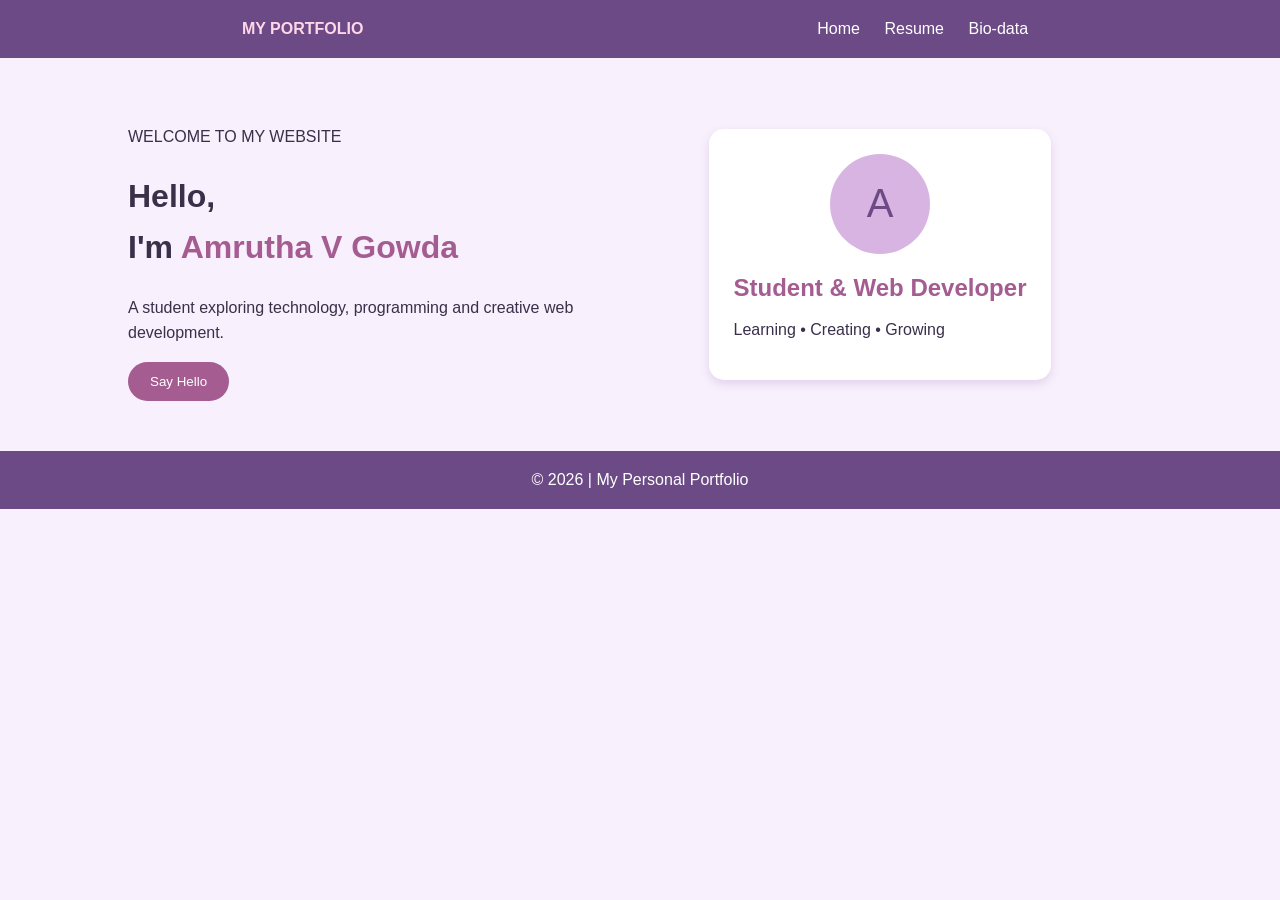
<file: index.html>
<!DOCTYPE html>
<html>
<head>
    <title>My Portfolio</title>
    <link rel="stylesheet" href="style.css">
</head>

<body>

<header>
    <div class="logo">MY PORTFOLIO</div>

    <nav>
        <a href="index.html">Home</a>
        <a href="resume.html">Resume</a>
        <a href="biodata.html">Bio-data</a>
    </nav>
</header>

<main class="hero">

    <div class="hero-text">
        <p class="small">WELCOME TO MY WEBSITE</p>

        <h1>Hello,<br>I'm <span>Amrutha V Gowda</span></h1>

        <p>
            A student exploring technology, programming
            and creative web development.
        </p>

        <button onclick="showMessage()">Say Hello</button>
    </div>

    <div class="profile">
        <div class="circle">A</div>
        <h2>Student & Web Developer</h2>
        <p>Learning • Creating • Growing</p>
    </div>

</main>

<footer>
    © 2026 | My Personal Portfolio
</footer>

<script src="script.js"></script>

</body>
</html>
</file>
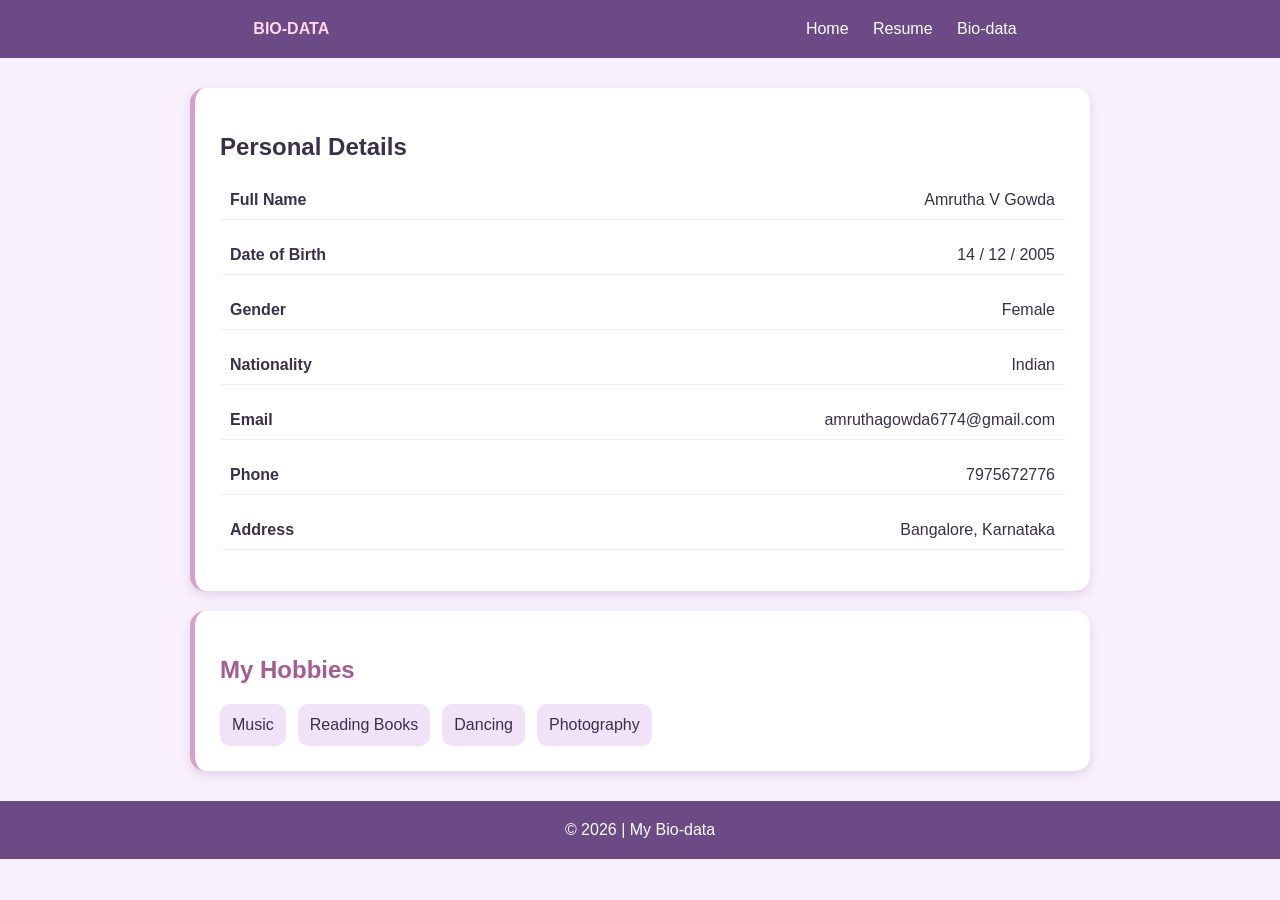
<file: biodata.html>
<!DOCTYPE html>
<html>
<head>
    <title>Bio-data</title>
    <link rel="stylesheet" href="style.css">
</head>

<body>

<header>
    <div class="logo">BIO-DATA</div>

    <nav>
        <a href="index.html">Home</a>
        <a href="resume.html">Resume</a>
        <a href="biodata.html">Bio-data</a>
    </nav>
</header>

<div class="page">

    <section class="card biodata">
        <h1>Personal Details</h1>

        <div class="details">

            <p><b>Full Name</b>
            <span>Amrutha V Gowda</span></p>

            <p><b>Date of Birth</b>
            <span>14 / 12 / 2005</span></p>

            <p><b>Gender</b>
            <span>Female</span></p>

            <p><b>Nationality</b>
            <span>Indian</span></p>

            <p><b>Email</b>
            <span>amruthagowda6774@gmail.com</span></p>

            <p><b>Phone</b>
            <span>7975672776</span></p>

            <p><b>Address</b>
            <span>Bangalore, Karnataka</span></p>

        </div>
    </section>

    <section class="card">
        <h2>My Hobbies</h2>

        <div class="hobbies">
            <div>Music</div>
            <div>Reading Books</div>
            <div>Dancing</div>
            <div>Photography</div>
        </div>
    </section>

</div>

<footer>
    © 2026 | My Bio-data
</footer>

</body>
</html>
</file>
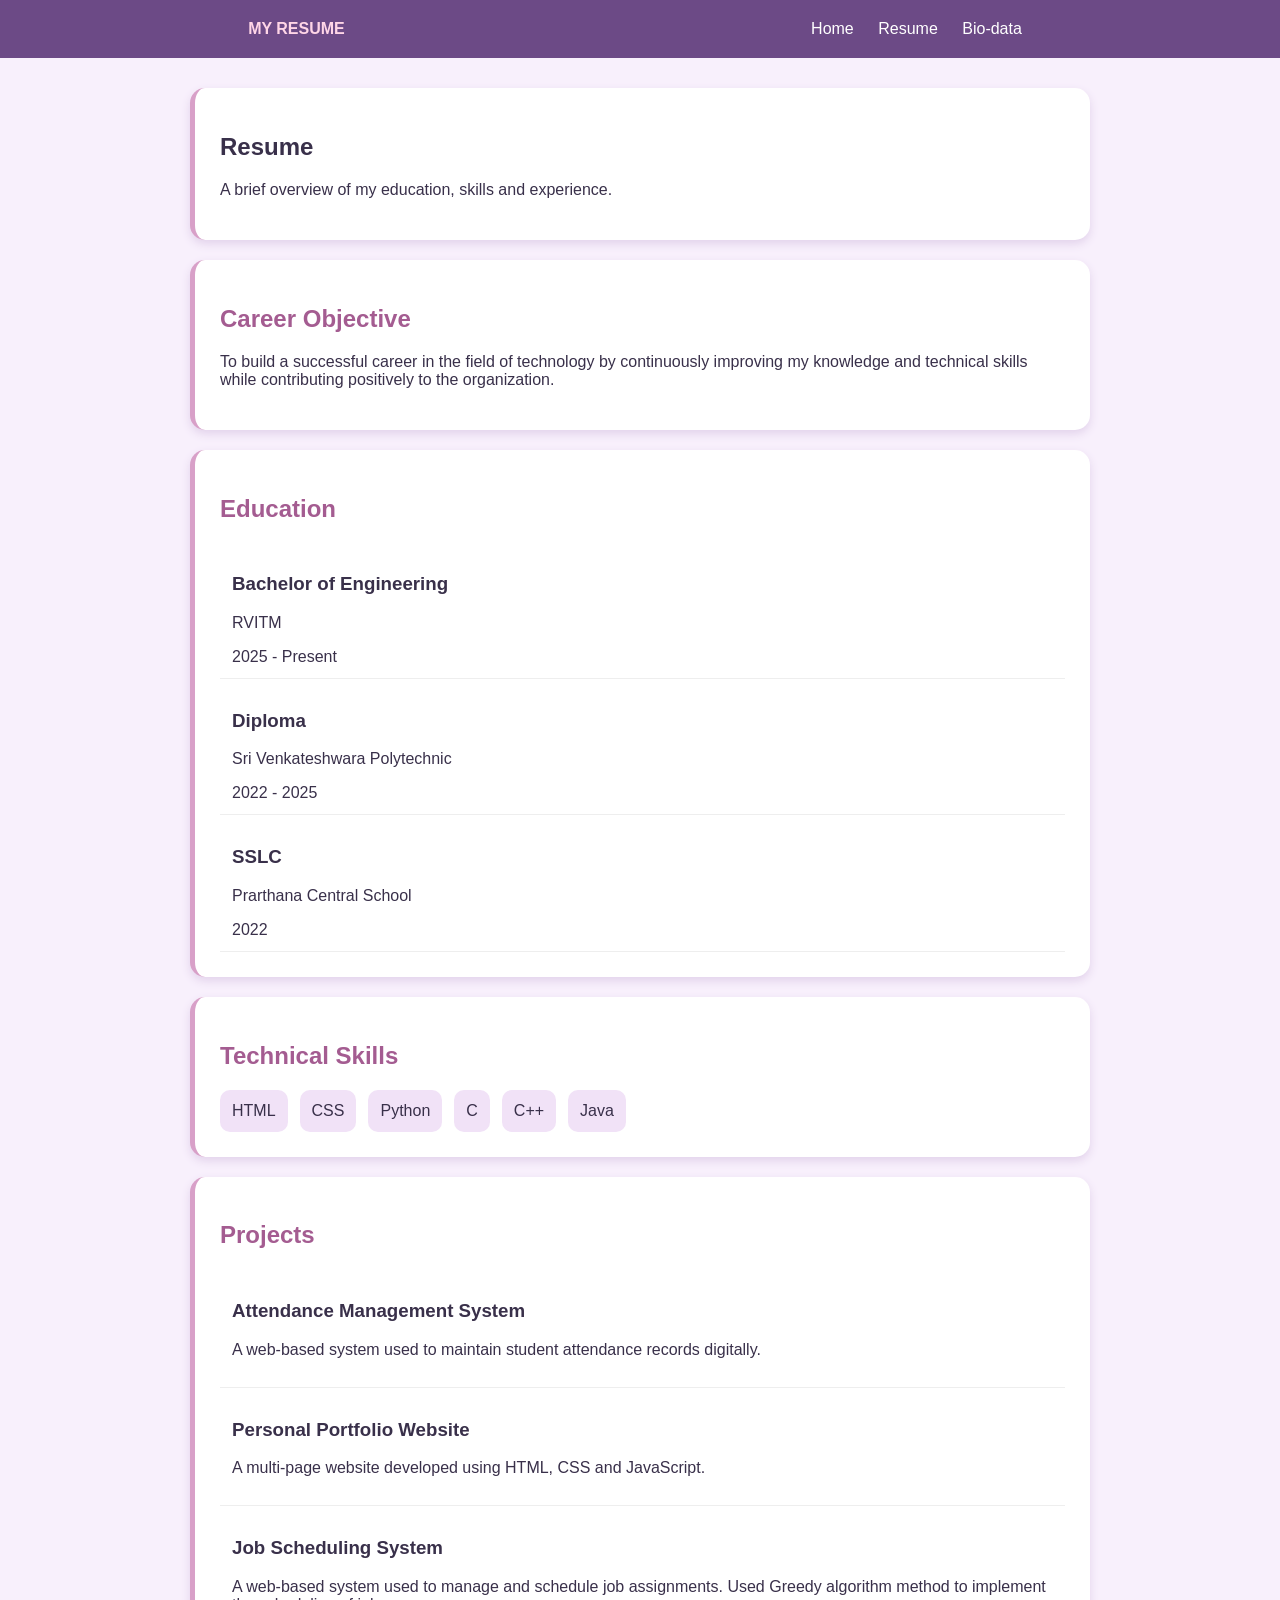
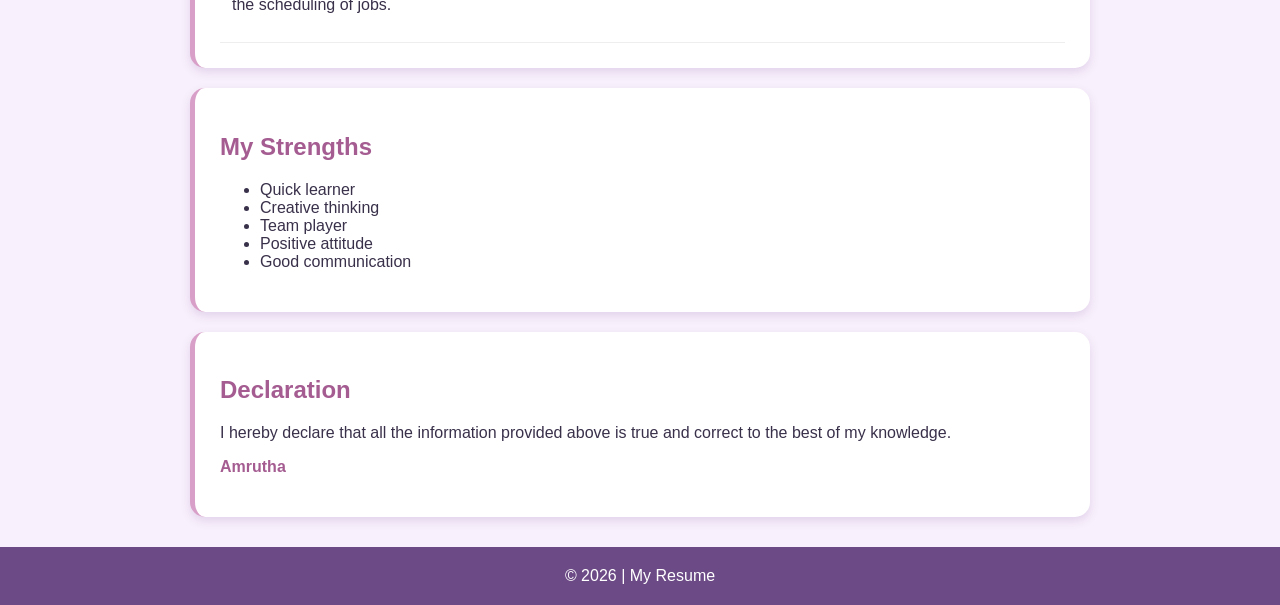
<file: resume.html>
<!DOCTYPE html>
<html>
<head>
    <title>Resume</title>
    <link rel="stylesheet" href="style.css">
</head>

<body>

<header>
    <div class="logo">MY RESUME</div>

    <nav>
        <a href="index.html">Home</a>
        <a href="resume.html">Resume</a>
        <a href="biodata.html">Bio-data</a>
    </nav>
</header>

<div class="page">

    <section class="card">
        <h1>Resume</h1>
        <p class="intro">
            A brief overview of my education, skills and experience.
        </p>
    </section>

    <section class="card">
        <h2>Career Objective</h2>

        <p>
            To build a successful career in the field of technology
            by continuously improving my knowledge and technical skills
            while contributing positively to the organization.
        </p>
    </section>

    <section class="card">
        <h2>Education</h2>

        <div class="education">
            <div>
                <h3>Bachelor of Engineering</h3>
                <p>RVITM</p>
                <span>2025 - Present</span>
            </div>

            <div>
                <h3>Diploma</h3>
                <p>Sri Venkateshwara Polytechnic</p>
                <span>2022 - 2025</span>
            </div>

            <div>
                <h3>SSLC</h3>
                <p>Prarthana Central School</p>
                <span>2022</span>
            </div>
        </div>
    </section>

    <section class="card">
        <h2>Technical Skills</h2>

        <div class="skills">
            <span>HTML</span>
            <span>CSS</span>
            <span>Python</span>
            <span>C</span>
            <span>C++</span>
            <span>Java</span>
        </div>
    </section>

    <section class="card">
        <h2>Projects</h2>

        <div class="project">
            <h3>Attendance Management System</h3>
            <p>
                A web-based system used to maintain student attendance
                records digitally.
            </p>
        </div>

        <div class="project">
            <h3>Personal Portfolio Website</h3>
            <p>
                A multi-page website developed using HTML, CSS and JavaScript.
            </p>
        </div>

        <div class="project">
            <h3>Job Scheduling System</h3>
            <p>
                A web-based system used to manage and schedule job assignments. 
                Used Greedy algorithm method to implement the scheduling of jobs.
            </p>
        </div>
    </section>

    <section class="card">
        <h2>My Strengths</h2>

        <ul class="strengths">
            <li>Quick learner</li>
            <li>Creative thinking</li>
            <li>Team player</li>
            <li>Positive attitude</li>
            <li>Good communication</li>
        </ul>
    </section>

    <section class="card declaration">
        <h2>Declaration</h2>

        <p>
            I hereby declare that all the information provided above
            is true and correct to the best of my knowledge.
        </p>

        <p class="sign">Amrutha</p>
    </section>

</div>

<footer>
    © 2026 | My Resume
</footer>

</body>
</html>
</file>
<file: style.css>
* {
  box-sizing: border-box;
  }

body {
margin: 0;
font-family: Arial, sans-serif;
background: #f8f0fc;
color: #39304a;
}

header, footer {
background: #6c4a86;
color: white;
text-align: center;
padding: 20px;
}

header {
display: flex;
justify-content: space-around;
align-items: center;
}

.logo {
color: #ffd6e7;
font-weight: bold;
}

nav a {
color: white;
text-decoration: none;
margin: 10px;
}

nav a:hover {
color: #ffd6e7;
}

.hero {
display: flex;
justify-content: space-around;
align-items: center;
padding: 50px 10%;
gap: 30px;
}

.hero-text {
max-width: 450px;
line-height: 1.6;
}

h1 span, h2 {
color: #a45c91;
}

.profile, .card {
background: white;
padding: 25px;
margin: 20px auto;
border-radius: 15px;
box-shadow: 0 4px 10px #e2d2eb;
}

.circle {
width: 100px;
height: 100px;
border-radius: 50%;
background: #d8b4e2;
color: #6c4a86;
display: flex;
justify-content: center;
align-items: center;
font-size: 40px;
margin: auto;
}

.page {
width: 85%;
max-width: 900px;
margin: 30px auto;
}

.card {
border-left: 5px solid #d8a0c8;
}

button {
background: #a45c91;
color: white;
border: none;
padding: 12px 22px;
border-radius: 20px;
cursor: pointer;
}

button:hover {
background: #6c4a86;
}

table {
width: 100%;
border-collapse: collapse;
}

td, th {
border: 1px solid #dfcce8;
padding: 10px;
}

th, .skills span, .hobbies div {
background: #f1e2f7;
}

.skills, .hobbies {
display: flex;
flex-wrap: wrap;
gap: 12px;
}

.skills span, .hobbies div {
padding: 12px;
border-radius: 10px;
}

.details p {
display: flex;
justify-content: space-between;
border-bottom: 1px solid #eee;
padding: 10px;
}

.education div, .project {
padding: 12px;
border-bottom: 1px solid #eee;
}

.sign {
color: #a45c91;
font-weight: bold;
}

@media (max-width: 600px) {
header, .hero {
flex-direction: column;
gap: 15px;
}
nav a {
    margin: 5px;
}
.details p {
    flex-direction: column;
    gap: 5px;
}
}
</file>
